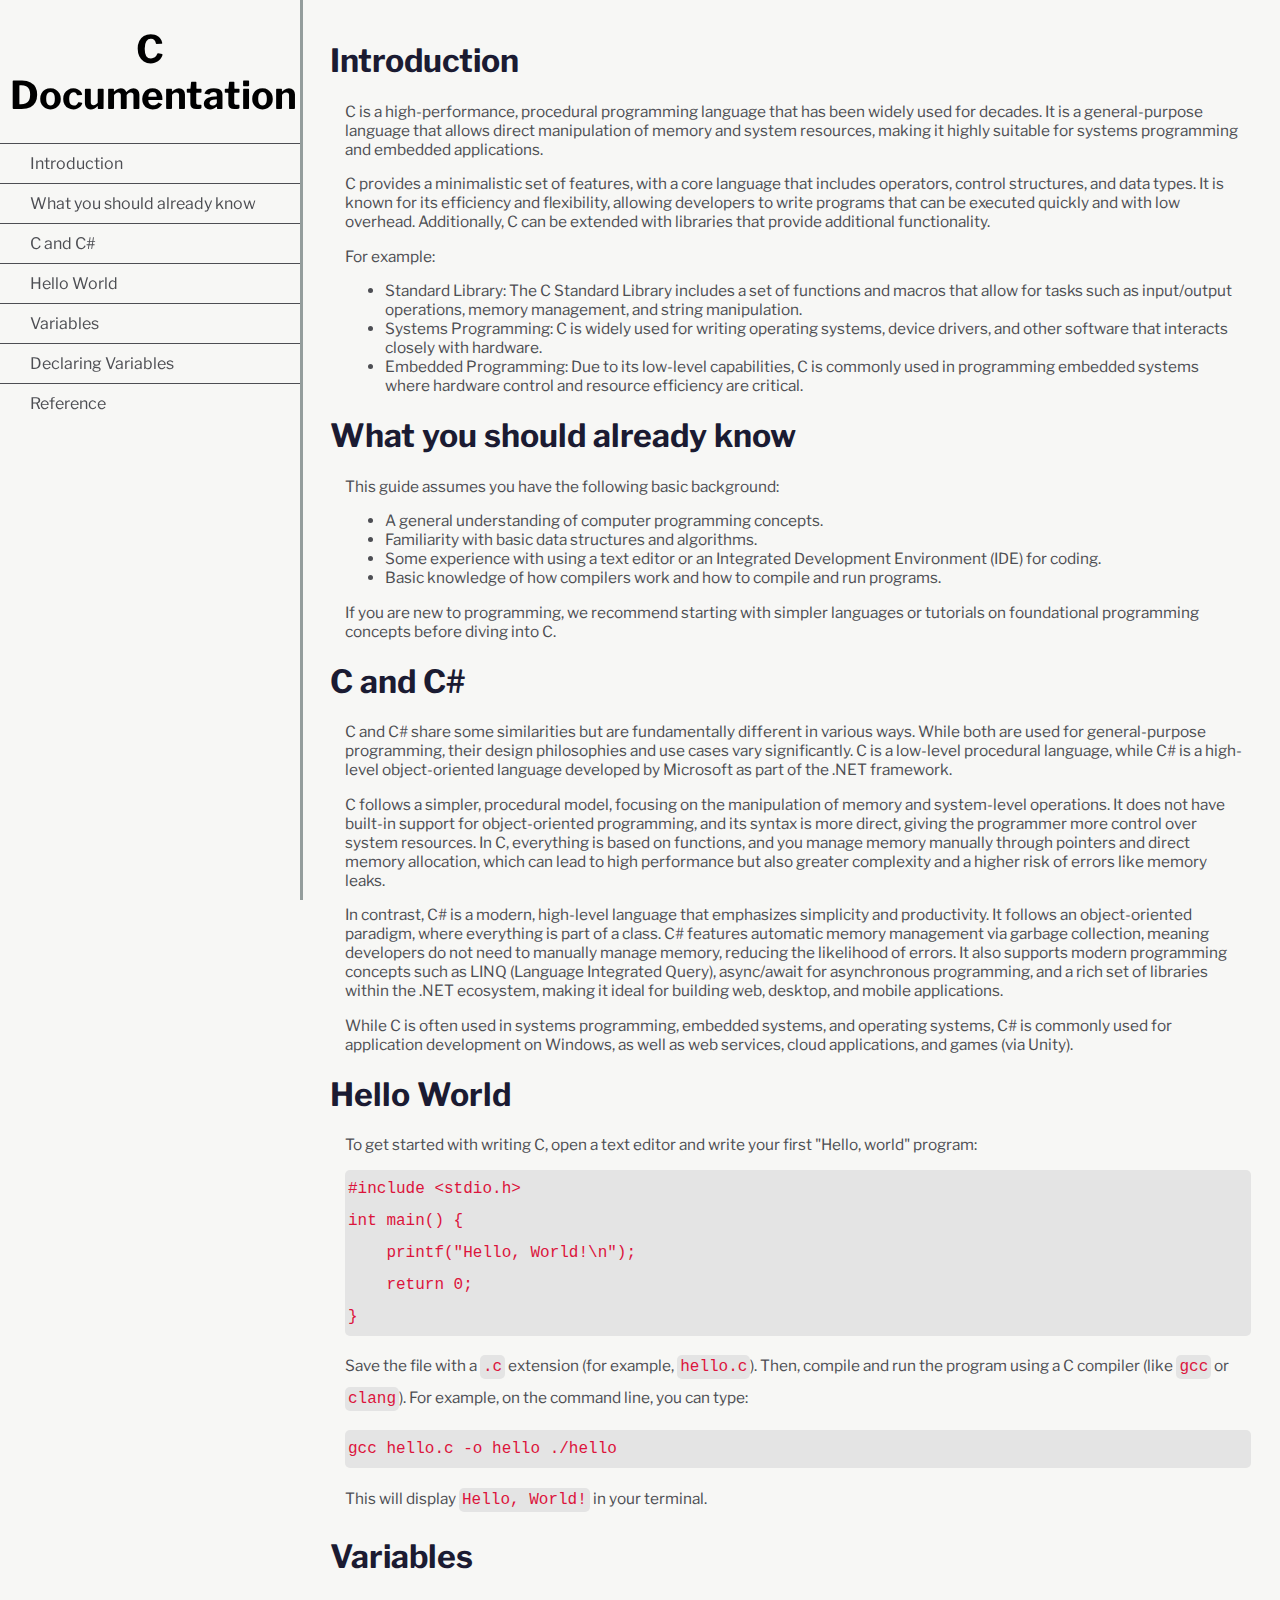
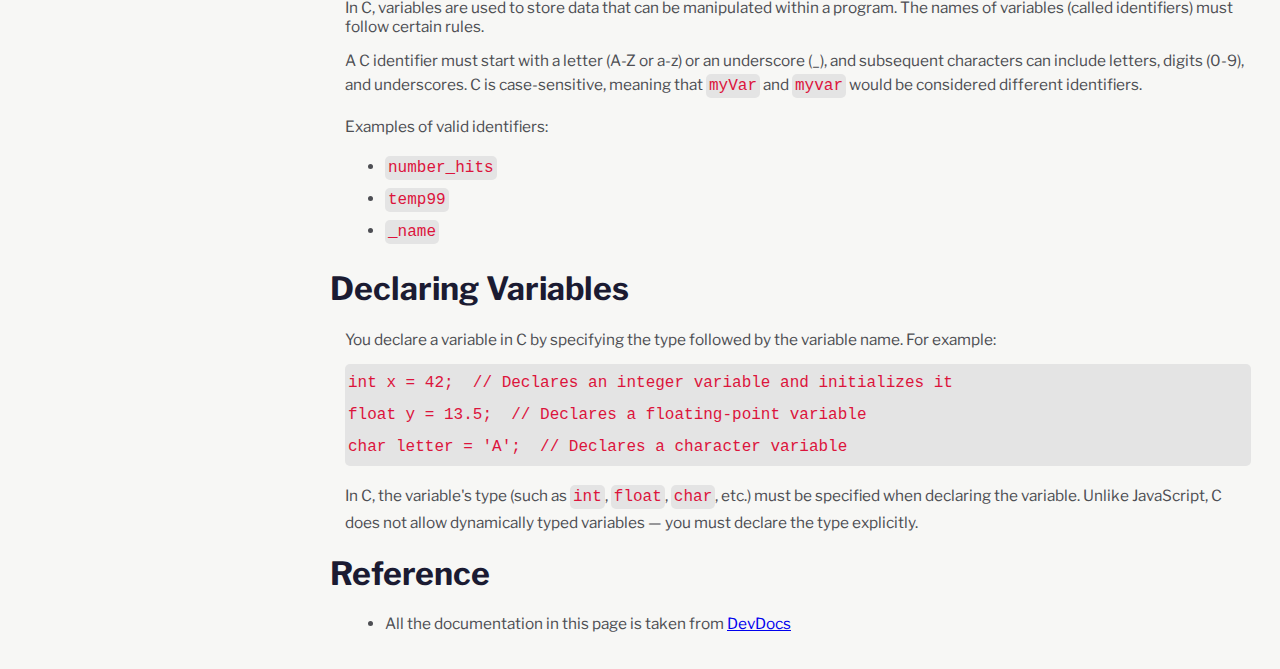
<file: 10.technical_pag/index.html>
<!DOCTYPE html>
<html lang="en">
<head>
    <meta charset="UTF-8">
    <meta name="viewport" content="width=device-width, initial-scale=1.0">
    <title>Technical Documentation</title>
    <link rel="stylesheet" href="css/styles.css">
    <link rel="preconnect" href="https://fonts.googleapis.com">
    <link rel="preconnect" href="https://fonts.gstatic.com" crossorigin>
    <link href="https://fonts.googleapis.com/css2?family=Libre+Franklin:ital,wght@0,100..900;1,100..900&display=swap" rel="stylesheet">
</head>
<body>
    <nav id="navbar">
        <header><h1>C Documentation</h1></header>
        <ul>
            <li><a href="#introduction" class="nav-link">Introduction</a></li>
            <li><a href="#what_you_should_already_know" class="nav-link">What you should already know</a></li>
            <li><a href="#c_and_c#" class="nav-link">C and C#</a></li>
            <li><a href="#hello_world" class="nav-link">Hello World</a></li>
            <li><a href="#variables" class="nav-link">Variables</a></li>
            <li><a href="#declaring_variables" class="nav-link">Declaring Variables</a></li>
            <li><a href="#reference" class="nav-link">Reference</a></li>
        </ul>
    </nav>
    <main id="main-doc">
        <section class="main-section" id="introduction">
            <header><h1>Introduction</h1></header>
            <article>
                    <p>C is a high-performance, procedural programming language that has been widely used for decades. It is a general-purpose language that allows direct manipulation of memory and system resources, making it highly suitable for systems programming and embedded applications.</p>
                <p>C provides a minimalistic set of features, with a core language that includes operators, control structures, and data types. It is known for its efficiency and flexibility, allowing developers to write programs that can be executed quickly and with low overhead. Additionally, C can be extended with libraries that provide additional functionality.</p>
                <p>For example:</p>
                <ul>
                    <li>Standard Library: The C Standard Library includes a set of functions and macros that allow for tasks such as input/output operations, memory management, and string manipulation.</li>
                    <li>Systems Programming: C is widely used for writing operating systems, device drivers, and other software that interacts closely with hardware.</li>
                    <li>Embedded Programming: Due to its low-level capabilities, C is commonly used in programming embedded systems where hardware control and resource efficiency are critical.</li>
                </ul>
            </article>
        </section>
        <section class="main-section" id="what_you_should_already_know">
            <header><h1>What you should already know</h1></header>
            <article>
                <p>This guide assumes you have the following basic background:</p>
                <ul>
                    <li>A general understanding of computer programming concepts.</li>
                    <li>Familiarity with basic data structures and algorithms.</li>
                    <li>Some experience with using a text editor or an Integrated Development Environment (IDE) for coding.</li>
                    <li>Basic knowledge of how compilers work and how to compile and run programs.</li>
                </ul>
                <p>If you are new to programming, we recommend starting with simpler languages or tutorials on foundational programming concepts before diving into C.</p>
            </article>
        </section>
        <section class="main-section" id="c_and_c#">
            <header><h1>C and C#</h1></header>
            <article>
                <p>C and C# share some similarities but are fundamentally different in various ways. While both are used for general-purpose programming, their design philosophies and use cases vary significantly. C is a low-level procedural language, while C# is a high-level object-oriented language developed by Microsoft as part of the .NET framework.</p>
                <p>C follows a simpler, procedural model, focusing on the manipulation of memory and system-level operations. It does not have built-in support for object-oriented programming, and its syntax is more direct, giving the programmer more control over system resources. In C, everything is based on functions, and you manage memory manually through pointers and direct memory allocation, which can lead to high performance but also greater complexity and a higher risk of errors like memory leaks.</p>
                <p>In contrast, C# is a modern, high-level language that emphasizes simplicity and productivity. It follows an object-oriented paradigm, where everything is part of a class. C# features automatic memory management via garbage collection, meaning developers do not need to manually manage memory, reducing the likelihood of errors. It also supports modern programming concepts such as LINQ (Language Integrated Query), async/await for asynchronous programming, and a rich set of libraries within the .NET ecosystem, making it ideal for building web, desktop, and mobile applications.</p>
                <p>While C is often used in systems programming, embedded systems, and operating systems, C# is commonly used for application development on Windows, as well as web services, cloud applications, and games (via Unity).</p>
            </article>
        </section>
        <section class="main-section" id="hello_world">
            <header><h1>Hello World</h1></header>
            <article>
                <p>To get started with writing C, open a text editor and write your first "Hello, world" program:</p>
                <pre><code class="block">#include &lt;stdio.h&gt;
int main() {
    printf("Hello, World!\n");
    return 0;
}</code></pre>
                <p>Save the file with a <code>.c</code> extension (for example, <code>hello.c</code>). Then, compile and run the program using a C compiler (like <code>gcc</code> or <code>clang</code>). For example, on the command line, you can type:</p>
                <code class="block">gcc hello.c -o hello
                    ./hello
                </code>
                <p>This will display <code>Hello, World!</code> in your terminal.</p>
            </article>
        </section>
        <section class="main-section" id="variables">
            <header><h1>Variables</h1></header>
            <article>
                <p>In C, variables are used to store data that can be manipulated within a program. The names of variables (called identifiers) must follow certain rules.</p>
                <p>A C identifier must start with a letter (A-Z or a-z) or an underscore (_), and subsequent characters can include letters, digits (0-9), and underscores. C is case-sensitive, meaning that <code>myVar</code> and <code>myvar</code> would be considered different identifiers.</p>
                <p>Examples of valid identifiers:</p>
                <ul>
                    <li><code>number_hits</code></li>
                    <li><code>temp99</code></li>
                    <li><code>_name</code></li>
                </ul>
            </article>
        </section>
        <section class="main-section" id="declaring_variables">
            <header><h1>Declaring Variables</h1></header>
            <article>
                <p>You declare a variable in C by specifying the type followed by the variable name. For example:</p>
                    <pre><code class="block pre">int x = 42;  // Declares an integer variable and initializes it
float y = 13.5;  // Declares a floating-point variable
char letter = 'A';  // Declares a character variable</code></pre>
                <p>In C, the variable's type (such as <code>int</code>, <code>float</code>, <code>char</code>, etc.) must be specified when declaring the variable. Unlike JavaScript, C does not allow dynamically typed variables — you must declare the type explicitly.</p>
            </article>
        </section>
        <section class="main-section" id="reference">
            <header><h1>Reference</h1></header>
            <article>
                <ul>
                    <li>All the documentation in this page is taken from <a href="https://devdocs.io/c/" target="_blank">DevDocs</a></li>
                </ul>
            </article>
        </section>
    </main>
</body>
</html>
</file>
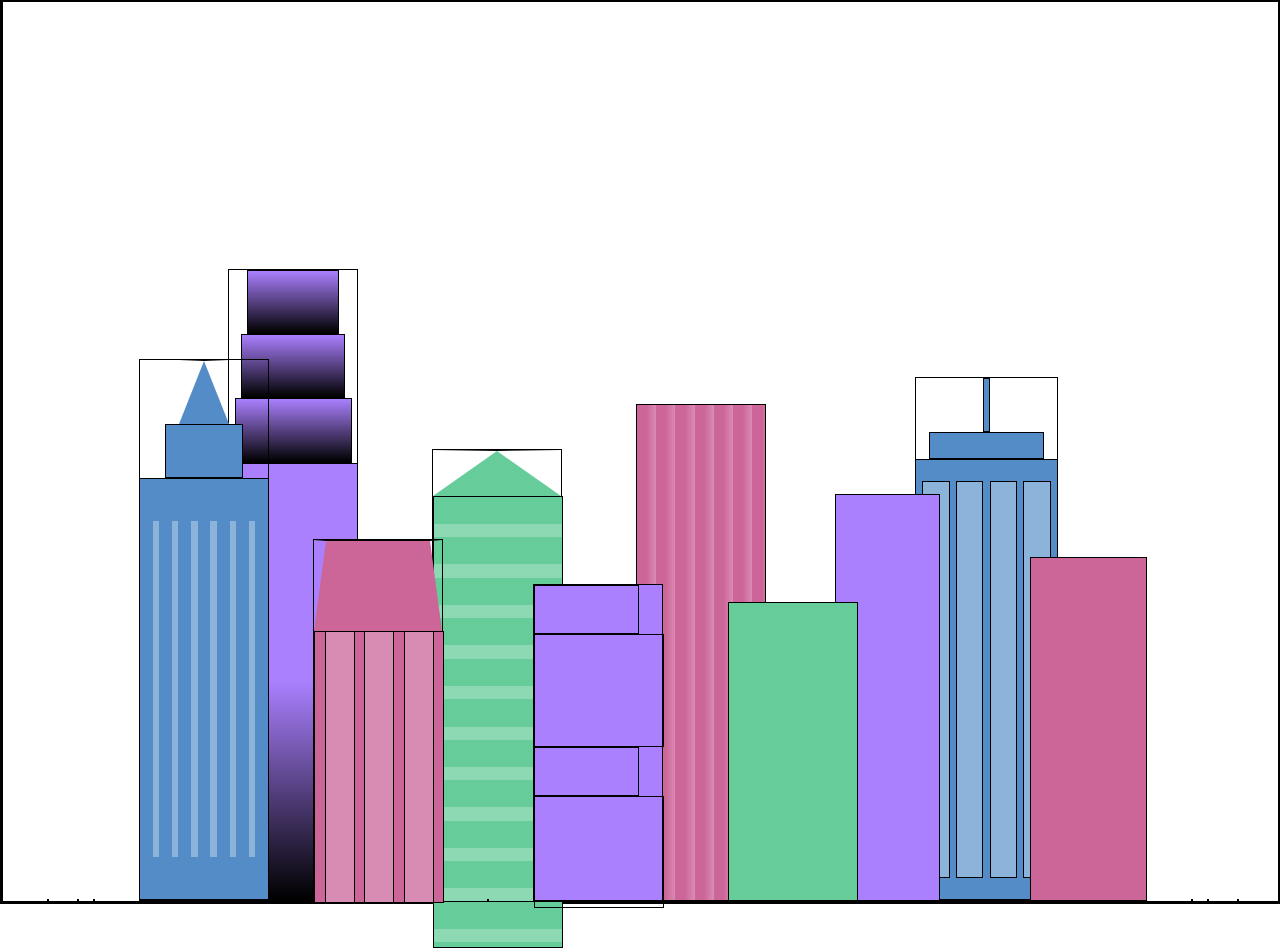
<file: 11.city_skyline/index.html>
<!DOCTYPE html>
<html lang="en">
<head>
    <meta charset="UTF-8">
    <meta name="viewport" content="width=device-width, initial-scale=1.0">
    <link rel="stylesheet" href="css/styles.css">
    <title>City Skyline</title>
</head>
<body>
    <div class="background-buildings">
        <div></div>
        <div></div>
        <div class="bb1 building-wrap">
            <div class="bb1a bb1-window"></div>
            <div class="bb1b bb1-window"></div>
            <div class="bb1c bb1-window"></div>
            <div class="bb1d"></div>
        </div>
        <div class="bb2">
            <div class="bb2a"></div>
            <div class="bb2b"></div>
        </div>
        <div class="bb3">
        </div>
        <div></div>
        <div class="bb4 building-wrap">
            <div class="bb4a"></div>
            <div class="bb4b"></div>
            <div class="bb4c window-wrap">
                <div class="bb4-window"></div>
                <div class="bb4-window"></div>
                <div class="bb4-window"></div>
                <div class="bb4-window"></div>
            </div>
        </div>
        <div></div>
        <div></div>
    </div>
    <div class="foreground-buildings">
        <div></div>
        <div></div>
        <div class="fb1 building-wrap">
            <div class="fb1a"></div>
            <div class="fb1b"></div>
            <div class="fb1c"></div>
        </div>
        <div class="fb2">
            <div class="fb2a"></div>
            <div class="fb2b window-wrap">
                <div class="fb2-window"></div>
                <div class="fb2-window"></div>
                <div class="fb2-window"></div>
            </div>
        </div>
        <div></div>
        <div class="fb3">
            <div class="fb3a"></div>
            <div class="fb3b"></div>
            <div class="fb3a"></div>
            <div class="fb3b"></div>
        </div>
        <div class="fb4"></div>
        <div class="fb5"></div>
        <div class="fb6"></div>
        <div></div>
        <div></div>
    </div>
</body>
</html>
</file>
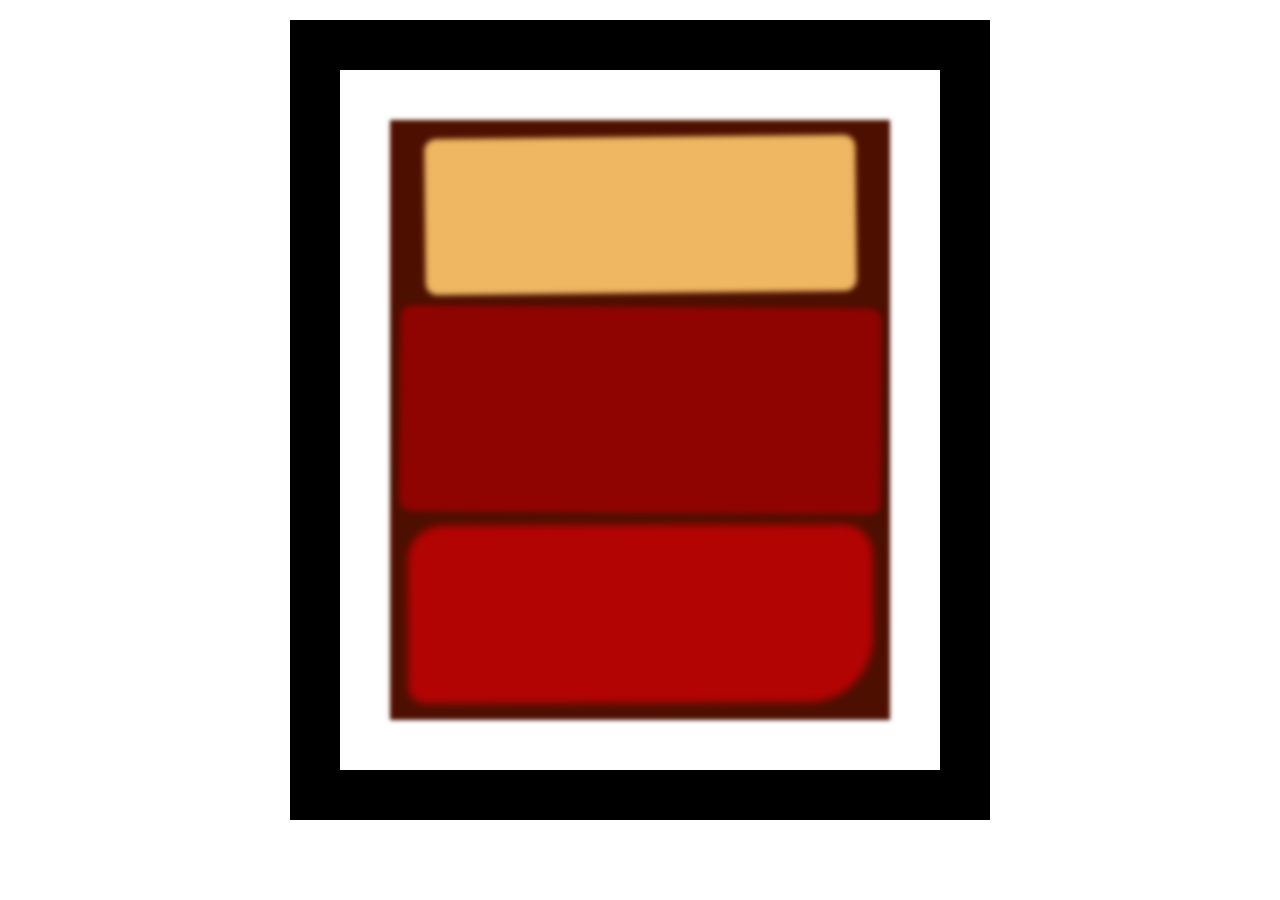
<file: 2.rothko_painting/index.html>
<!DOCTYPE html>
<html lang="en">
<head>
    <meta charset="UTF-8">
    <meta name="viewport" content="width=device-width, initial-scale=1.0">
    <link rel="stylesheet" href="css/styles.css">
    <title>Rothko Painting</title>
</head>
<body>
    <div class="frame">
        <div class="canvas">
            <div class="one"></div>
            <div class="two"></div>
            <div class="three"></div>
        </div>
    </div>
</body>
</html>
</file>
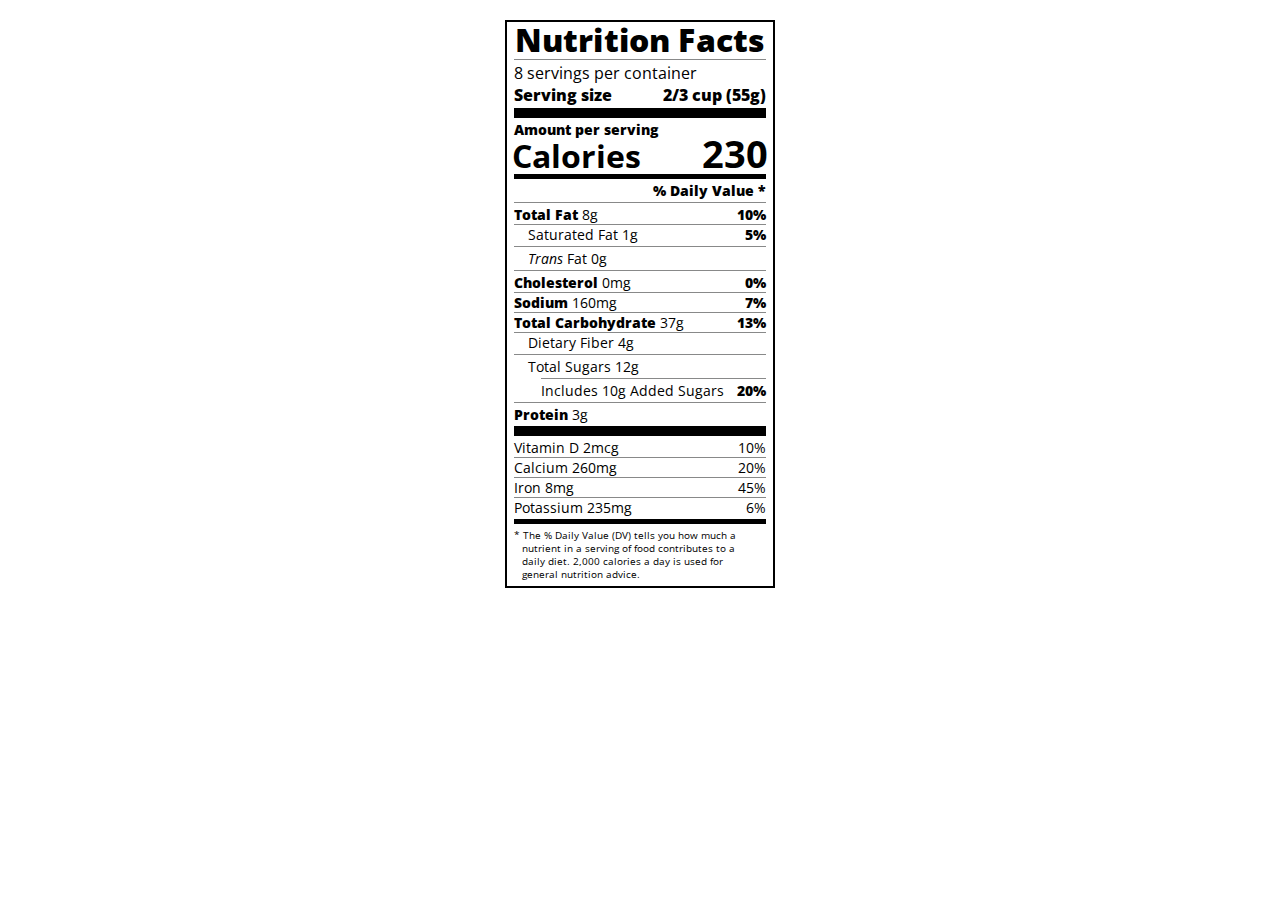
<file: 4.nutrition_label/index.html>
<!DOCTYPE html>
<html lang="en">
<head>
    <meta charset="UTF-8">
    <meta name="viewport" content="width=device-width, initial-scale=1.0">
    <title>Nutrition Label</title>
    <link rel="stylesheet" href="css/styles.css">
    <link rel="stylesheet" href="https://fonts.googleapis.com/css?family=Open+Sans:400,700,800">
</head>
<body>
  <div class="label">
    <header>
      <h1 class="bold">Nutrition Facts</h1>
      <div class="divider"></div>
      <p>8 servings per container</p>
      <p class="bold">Serving size <span>2/3 cup (55g)</span></p>
    </header>
    <div class="divider large"></div>
    <div class="calories-info">
      <div class="left-container">
        <h2 class="bold small-text">Amount per serving</h2>
        <p>Calories</p>
      </div>
      <span>230</span>
    </div>
    <div class="divider medium"></div>
    <div class="daily-value small-text">
      <p class="bold right no-divider">% Daily Value *</p>
      <div class="divider"></div>
      <p><span><span class="bold">Total Fat</span> 8g </span><span class="bold">10%</span></p>
      <p class="indent no-divider">Saturated Fat 1g <span class="bold">5%</span></p>
      <div class="divider"></div>
      <p class="indent no-divider"><span><i>Trans</i> Fat 0g</span></p>
      <div class="divider"></div>
      <p><span><span class="bold">Cholesterol</span> 0mg</span> <span class="bold">0%</span></p>
      <p><span><span class="bold">Sodium</span> 160mg</span><span class="bold">7%</span></p>
      <p><span><span class="bold">Total Carbohydrate</span> 37g</span><span class="bold">13%</span></p>
      <p class="indent no-divider">Dietary Fiber 4g</p>
      <div class="divider"></div>
      <p class="indent no-divider">Total Sugars 12g</p>
      <div class="divider double-indent"></div>
      <p class="double-indent no-divider">Includes 10g Added Sugars <span class="bold">20%</span></p>
      <div class="divider"></div>
      <p class="no-divider"><span><span class="bold">Protein</span> 3g</span></p>
      <div class="divider large"></div>
      <p>Vitamin D 2mcg <span>10%</span></p>
      <p>Calcium 260mg <span>20%</span></p>
      <p>Iron 8mg <span>45%</span></p>
      <p class="no-divider">Potassium 235mg <span>6%</span></p>
    </div>
    <div class="divider medium"></div>
    <p class="note">* The % Daily Value (DV) tells you how much a nutrient in a serving of food contributes to a daily diet. 2,000 calories a day is used for general nutrition advice.</p>
  </div>
</body>
</html>
</file>
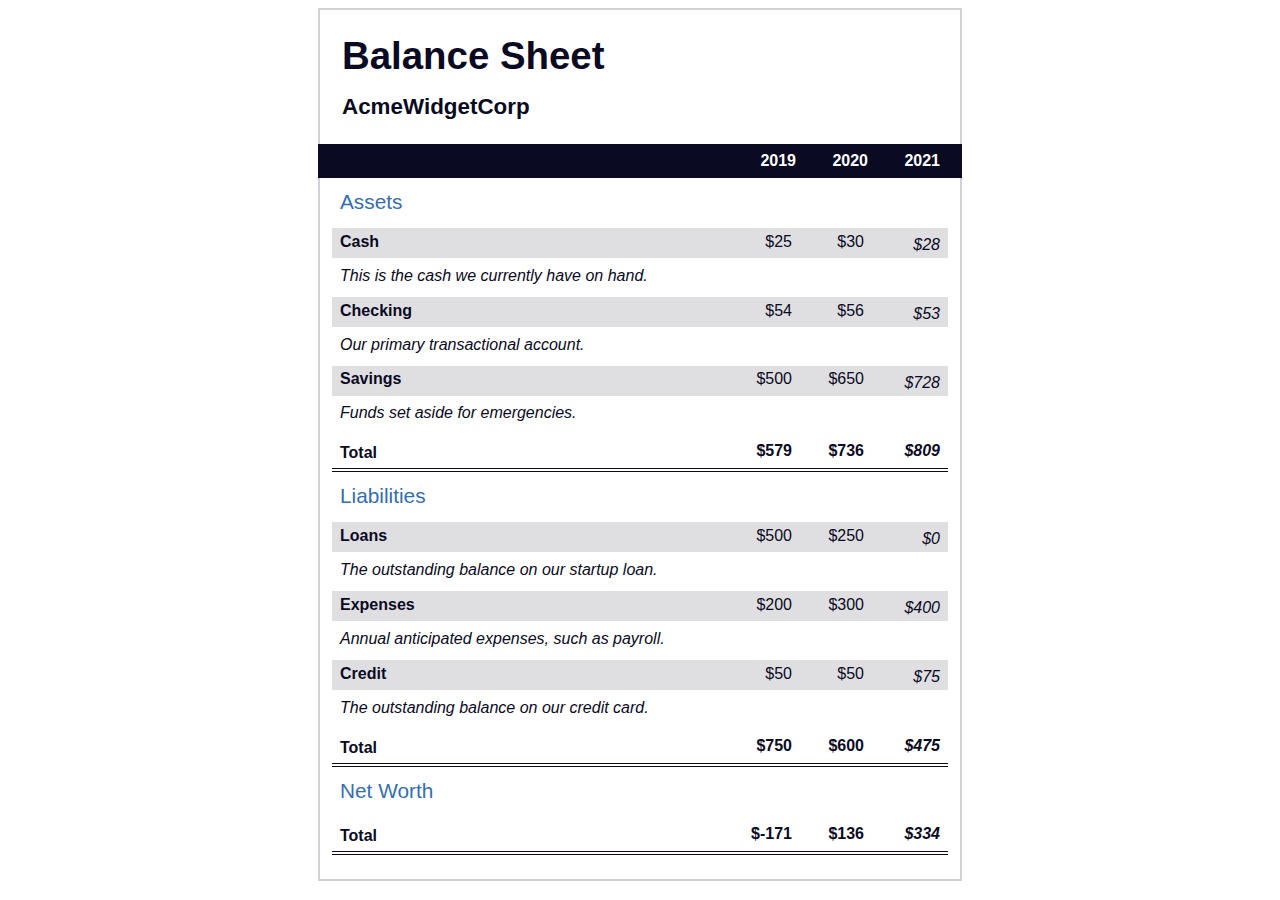
<file: 7.balance_sheet/index.html>
<!DOCTYPE html>
<html lang="en">
<head>
    <meta charset="UTF-8">
    <meta name="viewport" content="width=device-width, initial-scale=1.0">
    <link rel="stylesheet" href="css/styles.css">
    <title>Balance Sheet</title>
</head>
<body>
    <main>
        <section>
            <h1>
                <span class="flex">
                    <span>AcmeWidgetCorp</span>
                    <span>Balance Sheet</span>
                </span>
            </h1>
            <div id="years" aria-hidden="true">
                <span class="year">2019</span>
                <span class="year">2020</span>
                <span class="year">2021</span>
            </div>
            <div class="table-wrap">
                <table>
                    <caption>Assets</caption>
                    <thead>
                        <tr>
                            <td></td>
                            <th><span class="sr-only year">2019</span></th>
                            <th><span class="sr-only year">2020</span></th>
                            <th class="current"><span class="sr-only year">2021</span></th>
                        </tr>
                    </thead>
                    <tbody>
                        <tr class="data">
                            <th>Cash <span class="description">This is the cash we currently have on hand.</span></th>
                            <td>$25</td>
                            <td>$30</td>
                            <td class="current">$28</td>
                        </tr>
                        <tr class="data">
                            <th>Checking <span class="description">Our primary transactional account.</span></th>
                            <td>$54</td>
                            <td>$56</td>
                            <td class="current">$53</td>
                        </tr>
                        <tr class="data">
                            <th>Savings <span class="description">Funds set aside for emergencies.</span></th>
                            <td>$500</td>
                            <td>$650</td>
                            <td class="current">$728</td>
                        </tr>
                        <tr class="total">
                            <th>Total <span class="sr-only">Assets</span></th>
                            <td>$579</td>
                            <td>$736</td>
                            <td class="current">$809</td>
                        </tr>
                    </tbody>
                </table>
                <table>
                    <caption>Liabilities</caption>
                    <thead>
                        <tr>
                            <td></td>
                            <th><span class="sr-only">2019</span></th>
                            <th><span class="sr-only">2020</span></th>
                            <th><span class="sr-only">2021</span></th>
                        </tr>
                    </thead>
                    <tbody>
                        <tr class="data">
                            <th>Loans <span class="description">The outstanding balance on our startup loan.</span></th>
                            <td>$500</td>
                            <td>$250</td>
                            <td class="current">$0</td>
                        </tr>
                        <tr class="data">
                            <th>Expenses <span class="description">Annual anticipated expenses, such as payroll.</span></th>
                            <td>$200</td>
                            <td>$300</td>
                            <td class="current">$400</td>
                        </tr>
                        <tr class="data">
                            <th>Credit <span class="description">The outstanding balance on our credit card.</span></th>
                            <td>$50</td>
                            <td>$50</td>
                            <td class="current">$75</td>
                        </tr>
                        <tr class="total">
                            <th>Total <span class="sr-only">Liabilities</span></th>
                            <td>$750</td>
                            <td>$600</td>
                            <td class="current">$475</td>
                        </tr>
                    </tbody>
                </table>
                <table>
                    <caption>Net Worth</caption>
                    <thead>
                        <tr>
                            <td></td>
                            <th><span class="sr-only">2019</span></th>
                            <th><span class="sr-only">2020</span></th>
                            <th><span class="sr-only">2021</span></th>
                        </tr>
                    </thead>
                    <tbody>
                        <tr class="total">
                            <th>Total <span class="sr-only">Net Worth</span></th>
                            <td>$-171</td>
                            <td>$136</td>
                            <td class="current">$334</td>
                        </tr>
                    </tbody>
                </table>
            </div>
        </section>
    </main>
</body>
</html>
</file>
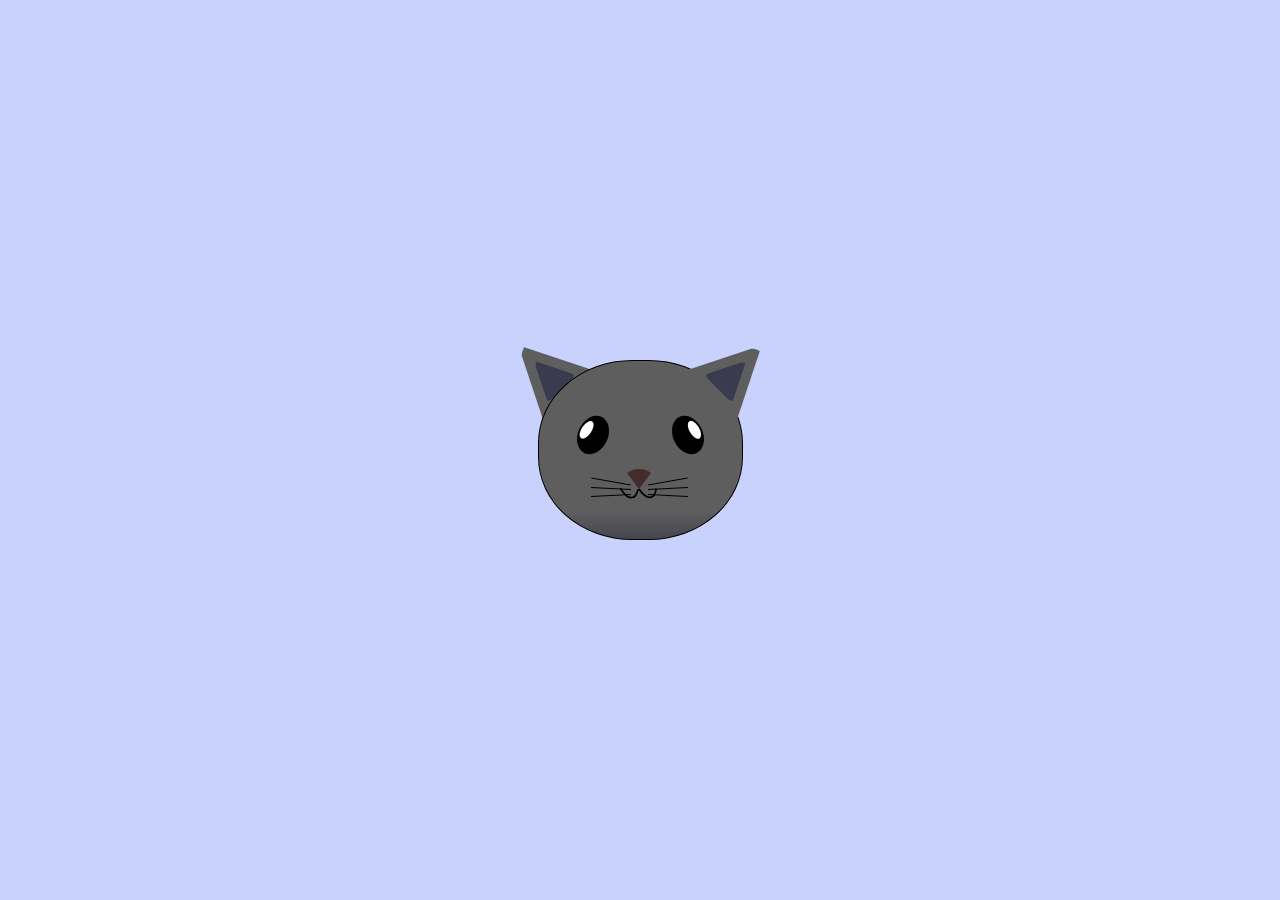
<file: 8.cat_painting/index.html>
<!DOCTYPE html>
<html lang="en">
<head>
    <meta charset="UTF-8">
    <meta name="viewport" content="width=device-width, initial-scale=1.0">
    <title>fCC Cat Painting</title>
    <link rel="stylesheet" href="css/styles.css">
</head>
<body>
    <main>
        <div class="cat-head">
            <div class="cat-ears">
                <div class="cat-left-ear">
                    <div class="cat-left-inner-ear"></div>
                </div>
                <div class="cat-right-ear">
                    <div class="cat-right-inner-ear"></div>
                </div>
            </div>
            <div class="cat-eyes">
                <div class="cat-left-eye">
                    <div class="cat-left-inner-eye"></div>
                </div>
                <div class="cat-right-eye">
                    <div class="cat-right-inner-eye"></div>
                </div>
            </div>
            <div class="cat-nose"></div>
            <div class="cat-mouth">
                <div class="cat-mouth-line-left"></div>
                <div class="cat-mouth-line-right"></div>
            </div>
            <div class="cat-whiskers">
                <div class="cat-whiskers-left">
                    <div class="cat-whisker-left-top"></div>
                    <div class="cat-whisker-left-middle"></div>
                    <div class="cat-whisker-left-bottom"></div>
                </div>
                <div class="cat-whiskers-right">
                    <div class="cat-whisker-right-top"></div>
                    <div class="cat-whisker-right-middle"></div>
                    <div class="cat-whisker-right-bottom"></div>
                </div>
            </div>
        </div>
    </main>
</body>
</html>
</file>
<file: 10.technical_pag/css/styles.css>
@media (prefers-reduced-motion:no-preference){
    *{
        scroll-behavior: smooth;
    }
}
body {
    min-width: 290px;
    background: #f7f7f5;
    color: #1b1b32;
    font-family: "Libre Franklin", serif;
    margin: 0;
    overflow-x: hidden;
  }
#main-doc{
    position: absolute;
    margin-left: 310px;
    padding: 20px;
    margin-bottom: 110px;
}

#navbar{
    position: fixed;
    min-width: 290px;
    top: 0px;
    left: 0px;
    width: 300px;
    height: 100%;
    border-right: solid;
    border-color: rgba(0, 22, 22, 0.4);
}

#navbar header{
    color: black;
    margin: 10px;
    text-align: center;
    font-size:1.2rem ;
}

#navbar ul{
    height: 88%;
    padding: 0;
    overflow-y: auto;
    overflow-x: hidden;
}

#navbar li{
    color: #4d4e53;
    border-top: 1px solid;
    list-style: none;
    position: relative;
    width: 100%;
}
#navbar a {
    display: block;
    padding: 10px 30px;
    color: #4d4e53;
    text-decoration: none;
    cursor: pointer;
}
section article {
    color: #4d4e53;
    margin: 15px;
    font-size: 0.96em;
}
code {
    font-family: Consolas, "Courier New", monospace;
    color: crimson;
    background-color: #e4e4e4;
    padding: 3px;
    font-size: 1rem;
    border-radius: 5px;
    line-height: 2;
}
  
.block {
    display: block;
    width: 100%;
    margin: 0; /* Elimina márgenes innecesarios */
}

@media (max-width: 992px) {
    #navbar{
        position: relative;
        margin: 0 auto;
        border-right: 0;
        width: 500px;
    }
    #navbar ul{
        border: 1px solid black;
        margin: 0 auto;
        height: 150px;
        width: 90%;
    }
    #navbar li:first-of-type{
        border-top: none;
    }
    #main-doc{
        margin-left:0;
        width: 90%;
    }
    code{
        font-size: 0.7rem;
        font-weight: bold;
    }

}
</file>
<file: 11.city_skyline/css/styles.css>
:root{
    --building-color1: #aa80ff;
    --building-color2: #66cc99;
    --building-color3: #cc6699;
    --building-color4: #538cc6;
    --window-color1:black;
    --window-color2: #8cd9b3;
    --window-color3:#d98cb3;
    --window-color4: #8cb3d9;
  }
/* Also add a box-sizing of border-box to everything. This will make it so the border you added doesn't add any size to your elements. */
*{
    border: 1px solid black;
    box-sizing: bor;
}
body{
    height: 100vh;
    margin: 0;
    overflow: hidden;
}
.background-buildings, .foreground-buildings{
    width: 100%;
    height: 100%;
    display: flex;
    align-items: flex-end;
    justify-content: space-evenly;
    position: absolute;
    top: 0;
  }
.building-wrap{
    display: flex;
    flex-direction: column;
    align-items: center;
}
.window-wrap{
    display: flex;
    justify-content: space-evenly;
    align-items: center;
}
  /* BACKGROUND BUILDINGS - "bb" stands for "background building" */
.bb1{
    width: 10%;
    height: 70%;
}
.bb1-window{
    height: 10%;
    background: linear-gradient(
      var(--building-color1),
      var(--window-color1)
    );
}
.bb1a{
    width: 70%;
}
.bb1-window{
    height: 10%;
    background: linear-gradient(
      var(--building-color1),
      var(--window-color1)
    );
}
.bb1b{
    width: 80%;
}
.bb1c{
    width: 90%;
}
.bb1d{
    width: 100%;
    height: 70%;
    background: linear-gradient(
        var(--building-color1) 50%,
        var(--window-color1)
    );
}
.bb2{
    width: 10%;
    height: 50%;
}
.bb2a{
    border-bottom: 5vh solid var(--building-color2);
    border-left: 5vw solid transparent;
    border-right: 5vw solid transparent;
}
.bb2b{
    width: 100%;
    height: 100%;
    background: repeating-linear-gradient(
        var(--building-color2) 0%,
        var(--building-color2) 6%,
        var(--window-color2) 6%,
        var(--window-color2) 9%
    );
}
.bb3{
    width: 10%;
    height: 55%;
    background: repeating-linear-gradient(
        90deg,
        var(--building-color3),
        var(--building-color3),
        var(--window-color3) 15%
    );
}
.bb4{
    width: 11%;
    height: 58%;

}
.bb4a{
    width: 3%;
    height: 10%;
    background-color:var(--building-color4);
}
.bb4b{
    width: 80%;
    height: 5%;
    background-color:var(--building-color4);
}
.bb4c{
    width: 100%;
    height: 85%;
    background-color:var(--building-color4);
}
.bb4-window{
    width: 18%;
    height: 90%;
    background-color: var(--window-color4);
}
/* FOREGROUND BUILDINGS - "fb" stands for "foreground building" */
.fb1 {
    width: 10%;
    height: 60%;
}
.fb1a{
    border-bottom: 7vh solid var(--building-color4);
    border-left: 2vw solid transparent;
    border-right:2vw solid transparent;
}
.fb1b{
    width: 60%;
    height: 10%;
    background-color: var(--building-color4);
}
.fb1c{
    width: 100%;
    height: 80%;
    background: repeating-linear-gradient(
        90deg,
        var(--building-color4) 0%,
        var(--building-color4) 10%,
        transparent 10%,
        transparent 15%
    ),
    repeating-linear-gradient(
        var(--building-color4),
        var(--building-color4) 10%,
        var(--window-color4) 10%,
        var(--window-color4) 90%
    );
}

.fb2 {
    width: 10%;
    height: 40%;
}
.fb2a {
    border-bottom: 10vh solid var(--building-color3);
    border-left: 1vw solid transparent;
    border-right: 1vw solid transparent;
  }
.fb2b{
    width: 100%;
    height: 75%;
    background-color: var(--building-color3);
}
.fb2-window{
    width: 22%;
    height: 100%;
    background-color: var(--window-color3);
}
.fb3 {
    width: 10%;
    height: 35%;
    background-color: var(--building-color1);
}
.fb3a{
    width: 80%;
    height: 15%;
}
.fb3b{
    width: 100%;
    height: 35%;
}

.fb4 {
    width: 8%;
    height: 45%;
    background-color: var(--building-color1);
    position: relative;
    left: 10%;
}

.fb5 {
    width: 10%;
    height: 33%;
    background-color: var(--building-color2);
    position: relative;
    right: 10%;
}

.fb6 {
    width: 9%;
    height: 38%;
    background-color: var(--building-color3);
}
</file>
<file: 2.rothko_painting/css/styles.css>
.canvas{
    width: 500px;
    height: 600px;
    background-color: #4d0f00;
    overflow: hidden;
    filter: blur(2px);
}
.frame{
    border: solid 50px black;
    width: 500px;
    padding: 50px;
    margin:20px auto;
}
.one{
    width:425px;
    height: 150px;
    background-color: #efb762;
    margin:20px auto;
    box-shadow: 0 0 3px 3px #efb762;
    border-radius: 9px;
    transform:rotate(-0.6deg);
  }
.two{
    width:475px;
    height: 200px;
    background-color: #8f0401;
    margin: 0 auto 20px;
    box-shadow: 0 0 3px 3px #8f0401;
    border-radius: 8px 10px;
    transform:rotate(0.4deg);
  }
  .three{
    width:91%;
    height: 28%;
    background-color:#b20403;
    margin: auto;
    filter: blur(2px);
    box-shadow: 0 0 5px 5px #b20403;
    border-radius: 30px 25px 60px 12px;
    transform:rotate(-0.2deg);
  }
  .one, .two{
    filter: blur(1px);
  }
</file>
<file: 4.nutrition_label/css/styles.css>
/* If you inspect your .label element with your browser's developer tools, you may notice that it's actually 288 pixels wide instead of 270. This is because, by default, the browser includes the border and padding when determining an element's size. */
/* To solve this, reset the box model by creating a * selector and giving it a box-sizing property of border-box. */
*{
    box-sizing: border-box;
}
html{
    font-size: 16px;
}
body{
    font-family: "Open Sans", sans-serif;
}
.label{
    border: 2px solid black;
    width: 270px;
    margin: 20px auto;
    padding: 0 7px;
}
header h1{
    text-align: center;
    margin:-4px 0;
    letter-spacing: 0.15px;
}
p{
    margin:0;
    display: flex;
    justify-content: space-between;
}
.bold{
    font-weight: 800;
}
.divider{
    border-bottom: 1px solid #888989;
    margin:2px 0; /* margen de arriba y abajo y luego margen de izquierda y derecha */
}
.large{
    height: 10px;
}
/* Note: the medium(medium) class will be utilized later for the thinner bars of the nutrition label. */
.large, .medium{ 
    background-color: black;
    border: 0;
}
.medium{
    height: 5px;
}
.small-text{
    font-size: 0.85rem;
}
.calories-info h2{
    margin: 0;
}
.calories-info{
    display: flex;
    justify-content: space-between;
    align-items: flex-end;
}
.left-container p{
    margin: -5px -2px;
    font-size: 2em;
    font-weight: 700;
}
.calories-info span{
    margin: -7px -2px;
    font-size: 2.4em;
    font-weight: 700;
}
.right{
    justify-content: flex-end;
}
.indent{
    margin-left: 1em;
}
/* Selecciona todos los daily-value p, menos los que tienen clase no-divider :D y asi no se le aplica el estilo*/
.daily-value p:not(.no-divider) {
    border-bottom: 1px solid #888989;
}
.double-indent{
    margin-left: 2em;
}
.note{
    font-size:0.6rem;
    margin:5px 0;
    padding:0 8px;
    text-indent: -8px;
  }
</file>
<file: 7.balance_sheet/css/styles.css>
html{
    box-sizing: border-box;
}
body{
    font-family: sans-serif;
    color: #0a0a23;
}
/* El selector span[class~="sr-only"] seleccionará cualquier elemento <span> cuya clase incluya sr-only. */
/* En este caso clip-path seria la propiedad más actual pero usamos las dos por si alguien lo abre desde una navegador antiguo, para que funcione bien vamos */
span[class~="sr-only"]{
    border: 0 !important;
    clip: rect(1px, 1px, 1px, 1px) !important; /* Recorta el elemento a un área de 1x1 píxel, ocultándolo visualmente */
    clip-path: inset(50%) !important; /* Define una forma de recorte más moderna, desplazando un 50% desde los bordes */
    width: 1px !important;
    height: 1px !important;
    overflow: hidden !important; /*Usamos esta propiedad para evitar que el contenido se desborde*/
    white-space: nowrap !important;
    position:absolute !important;
    padding:0 !important;
    margin:-1px !important;
}
h1{
    max-width: 37.25rem;
    margin: 0 auto;
    padding: 1.5rem 1.25rem;
}
h1 .flex{
    display: flex;
    flex-direction: column-reverse;
    gap: 1rem;
}
h1 .flex span:first-of-type{ /*Se lo aplica a AcmeWidgetCorp porque es el primero aunque visualmente para nosotros no*/
    font-size: 0.7em;
}
h1 .flex span:last-of-type{
    font-size: 1.2em; /*Y este se lo aplica al Balance Sheet ^^*/
}
section{
    max-width: 40rem;
    margin: 0 auto;
    border: 2px solid #d0d0d5;
}
#years{
    display: flex;
    position: sticky;
    justify-content: flex-end;
    top: 0;
    color:#fff;
    background-color:#0a0a23;
    margin: 0 -2px;
    padding: 0.5rem calc(1.25rem + 2px) 0.5rem 0;
    z-index: 999;
}
#years span[class]{ /*Seleccionara a los pan con cualquier clase dentro del id div*/
    font-weight: bold;
    width: 4.5rem;
    text-align: right;
}

.table-wrap {
    padding: 0 0.75rem 1.5rem 0.75rem;
  }
/* : El pseudo-selector :not() excluye los elementos que coinciden con el selector especificado. : En este caso, span:not(.sr-only) aplica estilos a todos los elementos <span> que NO tengan la clase sr-only. : Esto asegura que los estilos para span[class~="sr-only"] no sean sobrescritos, mientras se aplica font-weight: normal al resto. */
/*La explicacion de arriba ya no sirve, porque puse important a todas las propiedades (no es muy buena practica pero bueno)*/
table {
    border-collapse: collapse;
    border: 0;
    width: 100%;
    position: relative;
    margin-top: 3rem;
}
table caption {
    color: #356eaf;
    font-size: 1.3em;
    font-weight: normal;
    position:absolute;
    top:-2.25rem;
    left:0.5rem;
  }
tbody td{
    width:100vw;
    min-width:4rem;
    max-width:4rem;
}
tbody th{
    width:calc(100% - 12rem);
}
tr[class="total"]{
    font-weight: bold;
    border-bottom: 4px double #0a0a23;
}
tr[class="total"] th{
    text-align: left;
    padding: 0.5rem 0 0.25rem 0.5rem;
}
/* La diferencia clave es que tr[class="total"] selecciona solo los tr con la clase exacta "total", mientras que tr.total selecciona tr que contienen "total" en su lista de clases. */
tr.total td{ 
    text-align: right;
    padding: 0 0.25rem;
}
tr.total td:nth-of-type(3){
    padding: 0.5rem;
}
tr.total:hover{
    background-color: #99c9ff;
}
td[class="current"]{
    font-style: italic;
}
tr[class="data"]{
    background-image: linear-gradient(to bottom, #dfdfe2 1.845rem, white 1.845rem);
}

tr.data th{
    text-align: left;
    padding:0.3rem 0 0 0.5rem;
}
tr.data th .description{
    display: block;
    font-style: italic;
    font-weight: normal;
    padding: 1rem 0 0.75rem;
    margin-right: -13.5rem;
}
tr.data td{
    text-align: right;
    vertical-align: top;
    padding: 0.3rem 0.25rem 0;
}
tr.data td:last-of-type{
    padding: 0.5rem;
}
</file>
<file: 8.cat_painting/css/styles.css>
*{
    box-sizing: border-box;
}
body{
    background-color: #c9d2fc;
}
.cat-head{
    position: absolute;
    top: 0;
    left: 0;
    right: 0;
    bottom: 0;
    margin: auto;
    width: 205px;
    height: 180px;
    border: 1px solid #000;
    border-radius: 46%;
    background: linear-gradient( #5e5e5e 85%, #45454f 100%);
}
.cat-left-ear {
    position: absolute;
    top: -26px;
    left: -31px;
    z-index: -1;
    border-top-left-radius:90px;
    border-top-right-radius:10px;
    transform: rotate(-45deg);
    border-left: 35px solid transparent;
    border-right: 35px solid transparent;
    border-bottom: 70px solid #5e5e5e;
}
.cat-right-ear{
    position: absolute;
    top: -26px;
    left: 163px;
    z-index: 1;
    border-top-left-radius:90px;
    border-top-right-radius:10px;
    transform: rotate(45deg);
    border-left: 35px solid transparent;
    border-right: 35px solid transparent;
    border-bottom: 70px solid #5e5e5e;
}
.cat-left-inner-ear{
    position: absolute;
    top: 22px;
    left: -20px;
    border-bottom-left-radius:40%;
    border-bottom-right-radius:40%;
    border-top-left-radius:90px;
    border-top-right-radius:10px;
    border-left: 20px solid transparent;
    border-right: 20px solid transparent;
    border-bottom: 40px solid #3b3b4f;
}
.cat-right-inner-ear{
    position: absolute;
    top: 22px;
    left: -20px;
    border-bottom-left-radius:40%;
    border-bottom-right-radius:40%;
    border-top-left-radius:90px;
    border-top-right-radius:10px;
    border-left: 20px solid transparent;
    border-right: 20px solid transparent;
    border-bottom: 40px solid #3b3b4f;
}
.cat-left-eye{
    position: absolute;
    top: 54px;
    left: 39px;
    border-radius: 60%;
    transform: rotate(25deg);
    width: 30px;
    height: 40px;
    background-color: #000;
}
.cat-right-eye{
    position: absolute;
    top: 54px;
    left: 134px;
    border-radius: 60%;
    transform: rotate(-25deg);
    width: 30px;
    height: 40px;
    background-color: #000;
}
.cat-left-inner-eye{
    position: absolute;
    top: 8px;
    left: 2px;
    border-radius: 60%;
    transform: rotate(10deg);
    width: 10px;
    height: 20px;
    background-color: #fff;
}
.cat-right-inner-eye{
    position: absolute;
    top: 8px;
    left: 18px;
    border-radius: 60%;
    transform: rotate(-5deg);
    width: 10px;
    height: 20px;
    background-color: #fff;
}
.cat-nose{
    position: absolute;
    top: 108px;
    left: 85px;
    border-top-left-radius: 50%;
    border-bottom-left-radius: 50%;
    border-bottom-right-radius: 50%;
    transform: rotate(180deg);
    border-left: 15px solid transparent;
    border-right: 15px solid transparent;
    border-bottom: 20px solid #442c2c;
}
.cat-mouth div{
    width:30px;
    height:50px;
    border:2px solid #000;
    border-color: black transparent transparent transparent;
    border-radius: 190%/190px 150px 0 0;
}
.cat-mouth-line-left{
    position: absolute;
    top: 88px;
    left: 74px;
    transform: rotate(170deg);
}
.cat-mouth-line-right{
    position: absolute;
    top: 88px;
    left: 91px;
    transform: rotate(165deg);
}
.cat-whiskers-left div{
    width: 40px;
    height: 1px;
    background-color: #000;
}
.cat-whiskers-right div{
    width: 40px;
    height: 1px;
    background-color: #000;
}
.cat-whisker-left-top{
    position: absolute;
    top: 120px;
    left: 52px;
    transform: rotate(10deg);
}
.cat-whisker-left-middle{
    position: absolute;
    top: 127px;
    left: 52px;
    transform: rotate(3deg);
}
.cat-whisker-left-bottom{
    position: absolute;
    top: 134px;
    left: 52px;
    transform: rotate(-3deg);
}
.cat-whisker-right-top{
    position: absolute;
    top: 120px;
    left: 109px;
    transform: rotate(-10deg);
}
.cat-whisker-right-middle{
    position: absolute;
    top: 127px;
    left: 109px;
    transform: rotate(-3deg);
}
.cat-whisker-right-bottom{
    position: absolute;
    top: 134px;
    left: 109px;
    transform: rotate(3deg);
}
</file>
